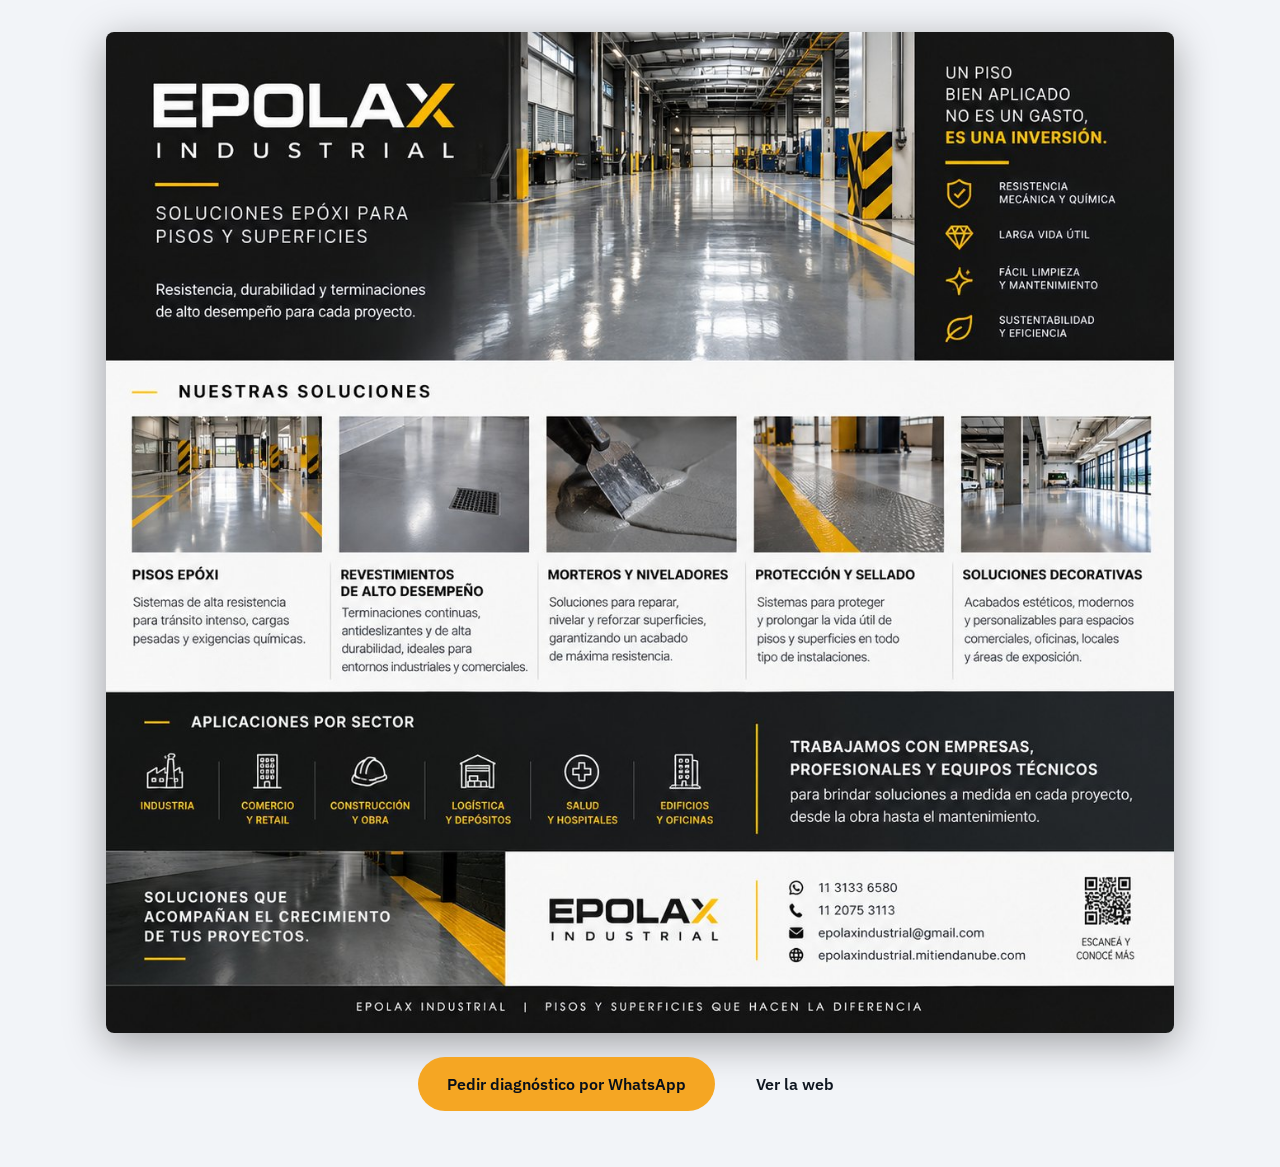
<file: catalogo.html>
<!DOCTYPE html>
<html lang="es">
<head>
<meta charset="UTF-8">
<meta name="viewport" content="width=device-width, initial-scale=1.0">
<title>Catálogo industrial | Epolax Industrial</title>
<meta name="description" content="Soluciones epoxi para pisos y superficies industriales: pisos epoxi, revestimientos, morteros, protección y sellado. Pedí un diagnóstico sin cargo.">
<link rel="canonical" href="https://epolaxindustrial.netlify.app/catalogo.html">
<link rel="icon" type="image/svg+xml" href="favicon.svg">
<meta property="og:type" content="website">
<meta property="og:site_name" content="Epolax Industrial">
<meta property="og:title" content="Catálogo industrial | Epolax Industrial">
<meta property="og:description" content="Pisos y superficies que hacen la diferencia.">
<meta property="og:url" content="https://epolaxindustrial.netlify.app/catalogo.html">
<meta property="og:image" content="https://epolaxindustrial.netlify.app/img/brochure-epolax.jpg">
<link rel="preconnect" href="https://fonts.googleapis.com">
<link rel="preconnect" href="https://fonts.gstatic.com" crossorigin>
<link href="https://fonts.googleapis.com/css2?family=Big+Shoulders+Display:wght@700;800;900&family=IBM+Plex+Sans:wght@400;500;600&display=swap" rel="stylesheet">
<link rel="stylesheet" href="css/style.css">
<style>
  .brochure{max-width:1100px;margin:0 auto;padding:32px 16px 56px;display:grid;gap:24px;justify-items:center}
  .brochure img{width:100%;height:auto;border-radius:8px;box-shadow:0 10px 40px rgba(0,0,0,.35)}
  .brochure__cta{display:flex;flex-wrap:wrap;gap:12px;justify-content:center}
</style>
</head>
<body>
<main class="brochure">
  <img src="img/brochure-epolax.jpg" width="1295" height="1214" alt="Brochure Epolax Industrial: soluciones epoxi para pisos y superficies. Pisos epoxi, revestimientos de alto desempeño, morteros y niveladores, protección y sellado, soluciones decorativas. WhatsApp 11 3133-6580.">
  <div class="brochure__cta">
    <a href="https://wa.me/5491131336580?text=Hola%2C%20vi%20el%20cat%C3%A1logo%20y%20quiero%20un%20diagn%C3%B3stico%20de%20mi%20piso" target="_blank" rel="noopener" class="btn btn--accent btn--lg">Pedir diagnóstico por WhatsApp</a>
    <a href="index.html" class="btn btn--lg">Ver la web</a>
  </div>
</main>
</body>
</html>
</file>
<file: css/style.css>
/* ---------- Tokens ---------- */
:root{
  --navy-950:#080f1a;
  --navy-900:#0c1826;
  --navy-800:#111f33;
  --navy-700:#182b45;
  --paper:#f2f4f8;
  --paper-2:#e7eaf1;
  --white:#ffffff;
  --ink:#0f1620;
  --ink-muted:#5a6577;
  --line:#e1e5ec;
  --amber:#f5a623;
  --amber-dark:#d68b12;
  --amber-deep:#8a5209;
  --amber-soft:rgba(245,166,35,0.14);
  --on-dark-muted:rgba(255,255,255,0.68);
  --radius-card:18px;
  --radius-img:14px;
  --shadow-soft:0 20px 50px -20px rgba(8,15,26,0.35);
  --ease:cubic-bezier(.16,1,.3,1);
}

*{box-sizing:border-box;}
html{scroll-behavior:smooth;}
body{
  margin:0;
  font-family:'IBM Plex Sans',system-ui,sans-serif;
  background:var(--paper);
  color:var(--ink);
  overflow-x:hidden;
  width:100%;
}
img{max-width:100%;display:block;}
a{color:inherit;text-decoration:none;}
h1,h2,h3{font-family:'Big Shoulders Display',system-ui,sans-serif;font-weight:800;margin:0;line-height:1.02;text-transform:uppercase;letter-spacing:-.01em;}
p{margin:0;}
.container{max-width:1240px;margin:0 auto;padding:0 24px;}

.grain{
  position:fixed;inset:0;pointer-events:none;z-index:9999;opacity:.03;
  background-image:url("data:image/svg+xml,%3Csvg xmlns='http://www.w3.org/2000/svg' width='120' height='120'%3E%3Cfilter id='n'%3E%3CfeTurbulence type='fractalNoise' baseFrequency='0.9' numOctaves='2' stitchTiles='stitch'/%3E%3C/filter%3E%3Crect width='100%25' height='100%25' filter='url(%23n)'/%3E%3C/svg%3E");
}

.eyebrow{
  font-family:'IBM Plex Sans',sans-serif;
  font-size:12.5px;
  font-weight:600;
  letter-spacing:.18em;
  text-transform:uppercase;
  color:var(--amber-dark);
  margin:0 0 16px;
}
.eyebrow--light{color:var(--amber);}
.eyebrow--dark{color:var(--amber-deep);}

/* ---------- Buttons ---------- */
.btn{
  display:inline-flex;align-items:center;gap:8px;
  padding:12px 22px;border-radius:999px;
  font-weight:600;font-size:14.5px;white-space:nowrap;
  border:1px solid transparent;
  transition:transform .25s var(--ease),box-shadow .25s var(--ease),background .25s var(--ease);
}
.btn i{font-size:18px;}
.btn:active{transform:scale(.97);}
.btn--accent{background:var(--amber);color:var(--navy-950);}
.btn--accent:hover{background:var(--amber-dark);box-shadow:0 10px 30px -8px rgba(245,166,35,.55);transform:translateY(-2px);}
.btn--ghost{background:transparent;color:var(--white);border-color:rgba(255,255,255,.25);}
.btn--ghost:hover{border-color:rgba(255,255,255,.6);}
.btn--outline{background:transparent;border-color:rgba(255,255,255,.32);color:var(--white);}
.btn--outline:hover{border-color:rgba(255,255,255,.75);background:rgba(255,255,255,.06);transform:translateY(-2px);}
.btn--outline-dark{background:transparent;border-color:var(--line);color:var(--ink);padding:10px 18px;font-size:13.5px;}
.btn--outline-dark:hover{border-color:var(--ink);background:var(--paper-2);transform:translateY(-2px);}
.btn--lg{padding:16px 28px;font-size:15.5px;}

/* ---------- Nav ---------- */
.nav{
  position:fixed;top:0;left:0;right:0;z-index:100;
  padding:16px 0;
  transition:background .35s var(--ease),box-shadow .35s var(--ease);
}
.nav.is-scrolled{background:rgba(8,15,26,.82);backdrop-filter:blur(14px);padding:10px 0;box-shadow:0 10px 30px -15px rgba(0,0,0,.5);}
.nav__inner{
  max-width:1240px;margin:0 auto;padding:0 24px;
  display:flex;align-items:center;justify-content:space-between;gap:24px;height:44px;
}
.nav__logo{height:34px;width:auto;}
.nav__links{display:flex;gap:32px;flex:1;justify-content:center;}
.nav__links a{color:var(--white);font-size:14.5px;font-weight:500;opacity:.85;transition:opacity .2s;}
.nav__links a:hover{opacity:1;}
.nav__cta{display:flex;align-items:center;gap:12px;}
.nav__burger{display:none;background:none;border:0;color:var(--white);font-size:26px;cursor:pointer;}
.nav__mobile{
  display:none;flex-direction:column;gap:2px;
  background:var(--navy-900);padding:8px 24px 20px;
}
.nav__mobile a{color:var(--white);padding:12px 0;font-size:15px;border-bottom:1px solid rgba(255,255,255,.08);}
.nav__mobile a.accent-text{color:var(--amber);}
.nav__mobile.is-open{display:flex;}

@media (max-width:900px){
  .nav__links,.nav__cta{display:none;}
  .nav__burger{display:block;}
}

/* ---------- Hero ---------- */
.hero{
  position:relative;
  min-height:100dvh;
  display:flex;flex-direction:column;align-items:center;justify-content:center;
  background:var(--navy-950);
  overflow:hidden;
  padding:120px 24px 80px;
}
.hero__media{position:absolute;inset:0;}
.hero__img{width:100%;height:100%;object-fit:cover;opacity:.32;transform:scale(1.1);}
.hero__scrim{
  position:absolute;inset:0;
  background:
    radial-gradient(60% 50% at 50% 30%, rgba(8,15,26,0) 0%, rgba(8,15,26,.75) 60%, var(--navy-950) 100%),
    linear-gradient(180deg, rgba(8,15,26,.55) 0%, var(--navy-950) 92%);
}
.hero__glow{position:absolute;border-radius:50%;filter:blur(90px);pointer-events:none;}
.hero__glow--a{width:520px;height:520px;background:rgba(245,166,35,.22);top:-160px;left:-120px;}
.hero__glow--b{width:420px;height:420px;background:rgba(30,80,140,.35);bottom:-120px;right:-100px;}
.hero__content{position:relative;z-index:2;max-width:920px;text-align:center;}
.hero__title{
  font-size:clamp(2.6rem,6vw,4.6rem);
  font-weight:700;
  color:var(--white);
  letter-spacing:-.01em;
}
.hero__title .line{display:block;overflow:hidden;}
.hero__title em{font-style:normal;color:var(--amber);}
.hero__sub{
  margin:26px auto 0;max-width:560px;
  color:var(--on-dark-muted);font-size:17px;line-height:1.6;
}
.hero__ctas{margin-top:38px;display:flex;gap:16px;justify-content:center;flex-wrap:wrap;}
.hero__scroll-hint{
  position:absolute;bottom:32px;left:50%;transform:translateX(-50%);
  display:flex;flex-direction:column;align-items:center;gap:6px;
  color:var(--on-dark-muted);font-size:11px;letter-spacing:.1em;text-transform:uppercase;
  animation:bob 2.4s ease-in-out infinite;
}
.hero__scroll-hint i{font-size:20px;}
@keyframes bob{0%,100%{transform:translate(-50%,0);}50%{transform:translate(-50%,8px);}}

/* ---------- Marquee ---------- */
.marquee{
  background:var(--navy-900);
  overflow:hidden;padding:22px 0;
  border-top:1px solid rgba(255,255,255,.06);
  border-bottom:1px solid rgba(255,255,255,.06);
}
.marquee__track{
  display:flex;align-items:center;gap:28px;width:max-content;
  animation:scroll-left 32s linear infinite;
}
.marquee__track span{
  font-family:'Big Shoulders Display',sans-serif;font-weight:800;
  font-size:16px;letter-spacing:.1em;color:var(--on-dark-muted);white-space:nowrap;
}
.marquee__track i{color:var(--amber);font-size:8px;}
@keyframes scroll-left{from{transform:translateX(0);}to{transform:translateX(-50%);}}

/* ---------- Sections ---------- */
.section{padding:120px 0;}
.section__title{
  font-size:clamp(1.9rem,3.4vw,2.7rem);
  font-weight:700;max-width:720px;
}
.section__lead{
  margin-top:18px;max-width:560px;color:var(--ink-muted);font-size:16.5px;line-height:1.65;
}

/* ---------- Bento ---------- */
.bento{
  margin-top:56px;
  display:grid;
  grid-template-columns:repeat(4,1fr);
  grid-auto-rows:220px;
  gap:16px;
  grid-auto-flow:dense;
}
.bento__card{
  position:relative;border-radius:var(--radius-card);overflow:hidden;
  background:var(--navy-900);
  box-shadow:var(--shadow-soft);
  border:0;padding:0;width:100%;text-align:left;font:inherit;color:inherit;cursor:pointer;
  -webkit-tap-highlight-color:transparent;
}
.bento__card:focus-visible{outline:2px solid var(--amber);outline-offset:3px;}
.bento__card img{
  position:absolute;inset:0;width:100%;height:100%;object-fit:cover;
  transition:transform .8s var(--ease),filter .5s;
  filter:brightness(.75) saturate(1.05);
}
.bento__card:hover img{transform:scale(1.08);filter:brightness(.55) saturate(1.1);}
.bento__card::after{
  content:"";position:absolute;inset:0;
  background:linear-gradient(180deg,rgba(8,15,26,0) 35%,rgba(8,15,26,.85) 100%);
}
.bento__label{position:relative;z-index:2;margin-top:auto;padding:22px;color:var(--white);}
.bento__label h3{font-size:19px;font-weight:600;}
.bento__label p{margin-top:8px;font-size:13.5px;color:var(--on-dark-muted);max-width:280px;}
.bento__card{display:flex;flex-direction:column;}
.bento__card--big{grid-column:span 2;grid-row:span 2;}
.bento__card--wide{grid-column:span 4;grid-row:span 1;}
.bento__card--big .bento__label h3{font-size:26px;}
.bento__tag{
  position:absolute;top:18px;left:18px;z-index:2;
  background:var(--amber);color:var(--navy-950);
  font-size:11px;font-weight:700;letter-spacing:.08em;text-transform:uppercase;
  padding:6px 12px;border-radius:999px;
}

@media (max-width:900px){
  .bento{grid-template-columns:1fr;grid-auto-rows:260px;}
  .bento__card--big,.bento__card--wide{grid-column:span 1;grid-row:span 1;}
  .bento__card--big{grid-row:span 1;min-height:320px;}
}

.section__more{margin-top:44px;text-align:center;}

/* ---------- Epoxi Cristal pinned stack ---------- */
.cristal{position:relative;}
.cristal__pin{
  position:relative;height:100vh;overflow:hidden;
  background:var(--navy-950);
  display:flex;align-items:center;justify-content:center;
}
.cristal__bg{
  position:absolute;inset:0;
  background:
    radial-gradient(45% 60% at 25% 30%, rgba(245,166,35,.16), transparent 65%),
    radial-gradient(55% 60% at 80% 75%, rgba(40,110,180,.22), transparent 65%),
    var(--navy-950);
}
.cristal__intro,.cristal__panel{
  position:absolute;inset:0;
  display:flex;flex-direction:column;align-items:center;justify-content:center;
  text-align:center;padding:56px 24px;color:var(--white);
}
.cristal__intro h2{font-size:clamp(1.9rem,4vw,3.1rem);font-weight:700;max-width:820px;}
.cristal__panel{opacity:0;}
.cristal__index{
  font-family:'Big Shoulders Display',sans-serif;color:var(--amber);
  font-size:20px;letter-spacing:.15em;margin-bottom:18px;font-weight:800;
}
.cristal__panel h3{font-size:clamp(2rem,5vw,3.6rem);font-weight:700;}
.cristal__panel p{margin-top:18px;max-width:460px;color:var(--on-dark-muted);font-size:16.5px;line-height:1.6;}

/* ---------- Benefits ---------- */
.benefits{
  margin-top:56px;
  display:grid;grid-template-columns:repeat(5,1fr);gap:1px;
  background:var(--line);border:1px solid var(--line);border-radius:var(--radius-card);overflow:hidden;
}
.benefit{background:var(--white);padding:34px 24px;}
.benefit i{font-size:26px;color:var(--amber-dark);}
.benefit h3{margin-top:16px;font-size:16px;font-weight:600;}
.benefit p{margin-top:8px;font-size:13.5px;color:var(--ink-muted);line-height:1.5;}
@media (max-width:1024px){.benefits{grid-template-columns:repeat(2,1fr);}}
@media (max-width:560px){.benefits{grid-template-columns:1fr;}}

/* ---------- Gallery horizontal pan ---------- */
.gallery{background:var(--navy-900);}
.gallery__pin{position:relative;height:100vh;overflow:hidden;display:flex;flex-direction:column;justify-content:center;padding:48px 0;}
.gallery__head{padding:0 24px;margin-bottom:40px;color:var(--white);}
.gallery__head h2{font-size:clamp(1.8rem,3.6vw,2.6rem);font-weight:700;margin-top:12px;}
.gallery__track{display:flex;gap:24px;padding:0 24px;width:max-content;}
.gallery__item{
  position:relative;flex:0 0 auto;width:min(72vw,360px);height:46vh;
  border-radius:var(--radius-card);overflow:hidden;background:var(--navy-800);
}
.gallery__item img{width:100%;height:100%;object-fit:cover;filter:brightness(.85);}
.gallery__item figcaption{
  position:absolute;left:0;right:0;bottom:0;padding:16px 18px;
  background:linear-gradient(180deg,transparent,rgba(8,15,26,.9));
  color:var(--white);font-size:14px;font-weight:500;
}

/* ---------- CTA band ---------- */
.cta-band{background:var(--navy-950);padding:110px 0;position:relative;overflow:hidden;}
.cta-band::before{
  content:"";position:absolute;inset:0;
  background:radial-gradient(60% 80% at 50% 0%, rgba(245,166,35,.12), transparent 70%);
}
.cta-band__inner{position:relative;text-align:center;}
.cta-band h2{font-size:clamp(2rem,4vw,3rem);color:var(--white);font-weight:700;max-width:640px;margin:0 auto;}
.cta-band p{margin:20px auto 0;max-width:480px;color:var(--on-dark-muted);font-size:16.5px;}
.cta-band__actions{margin-top:38px;display:flex;gap:16px;justify-content:center;flex-wrap:wrap;}

/* ---------- Footer ---------- */
.footer{background:var(--navy-900);color:var(--white);padding:64px 0 0;}
.footer__inner{display:flex;flex-wrap:wrap;gap:40px;justify-content:space-between;padding-bottom:40px;border-bottom:1px solid rgba(255,255,255,.08);}
.footer__brand img{height:32px;margin-bottom:14px;}
.footer__brand p{color:var(--on-dark-muted);font-size:14px;max-width:280px;line-height:1.5;}
.footer__links{display:flex;flex-direction:column;gap:12px;font-size:14.5px;}
.footer__links a{opacity:.85;}
.footer__links a:hover{opacity:1;}
.footer__social{display:flex;gap:14px;align-items:flex-start;}
.footer__social a{
  width:40px;height:40px;border-radius:50%;border:1px solid rgba(255,255,255,.2);
  display:flex;align-items:center;justify-content:center;font-size:18px;
  transition:background .2s,transform .2s;
}
.footer__social a:hover{background:var(--amber);color:var(--navy-950);transform:translateY(-2px);}
.footer__bottom{padding:22px 24px;text-align:center;font-size:13px;color:var(--on-dark-muted);}

/* ---------- Floating WhatsApp ---------- */
.floating-wa{
  position:fixed;bottom:24px;right:24px;z-index:90;
  width:58px;height:58px;border-radius:50%;
  background:#25D366;color:#fff;font-size:28px;
  display:flex;align-items:center;justify-content:center;
  box-shadow:0 12px 30px -8px rgba(37,211,102,.6);
  transition:transform .25s var(--ease);
}
.floating-wa:hover{transform:scale(1.08);}

/* ---------- Reveal base state ---------- */
[data-reveal]{opacity:0;transform:translateY(28px);}

/* ---------- Product modal (ficha técnica) ---------- */
body.modal-open{overflow:hidden;}
.modal{
  position:fixed;inset:0;z-index:200;
  display:flex;align-items:center;justify-content:center;padding:24px;
  visibility:hidden;opacity:0;
  transition:opacity .3s var(--ease),visibility 0s linear .3s;
}
.modal.is-open{visibility:visible;opacity:1;transition:opacity .3s var(--ease);}
.modal__backdrop{position:absolute;inset:0;background:rgba(8,15,26,.72);backdrop-filter:blur(4px);}
.modal__dialog{
  position:relative;background:var(--white);color:var(--ink);
  border-radius:22px;width:100%;max-width:800px;max-height:88vh;overflow:auto;
  display:grid;grid-template-columns:1fr;
  box-shadow:0 30px 80px -20px rgba(0,0,0,.5);
  transform:translateY(24px) scale(.97);
  transition:transform .35s var(--ease);
}
.modal.is-open .modal__dialog{transform:translateY(0) scale(1);}
@media (min-width:720px){
  .modal__dialog{grid-template-columns:300px 1fr;}
}
.modal__media{aspect-ratio:4/3;background:var(--paper-2);}
.modal__media img{width:100%;height:100%;object-fit:cover;}
.modal__close{
  position:absolute;top:16px;right:16px;z-index:2;
  width:38px;height:38px;border-radius:50%;
  background:var(--paper);border:0;color:var(--ink);font-size:18px;
  display:flex;align-items:center;justify-content:center;cursor:pointer;
  transition:background .2s,transform .2s;
}
.modal__close:hover{background:var(--paper-2);transform:rotate(90deg);}
.modal__body{padding:36px;}
.modal__body h3{font-size:clamp(1.5rem,3vw,2rem);}
.modal__desc{margin-top:14px;color:var(--ink-muted);font-size:15px;line-height:1.65;}
.modal__features{margin:22px 0 0;padding:0;list-style:none;display:flex;flex-direction:column;gap:10px;}
.modal__features li{display:flex;gap:10px;align-items:flex-start;font-size:14.5px;line-height:1.5;}
.modal__features li i{color:var(--amber-deep);font-size:16px;margin-top:3px;flex-shrink:0;}
.modal__apps{margin-top:22px;display:flex;flex-wrap:wrap;gap:8px;}
.modal__apps span{
  background:var(--paper-2);color:var(--ink-muted);
  font-size:12.5px;font-weight:600;padding:6px 12px;border-radius:999px;
}
.modal__actions{margin-top:28px;}

@media (max-width:640px){
  .section{padding:80px 0;}
  .cta-band{padding:80px 0;}
  .modal__body{padding:26px;}
}

/* ---------- Catalog page ---------- */
.catalog-hero{
  background:var(--navy-950);
  padding:160px 0 90px;
  position:relative;overflow:hidden;
}
.catalog-hero::before{
  content:"";position:absolute;inset:0;
  background:radial-gradient(50% 70% at 20% 0%, rgba(245,166,35,.16), transparent 65%);
}
.catalog-hero .container{position:relative;}
.catalog-hero h1{
  margin-top:16px;color:var(--white);
  font-size:clamp(2.1rem,4.6vw,3.4rem);max-width:820px;
}
.catalog-hero__sub{
  margin-top:22px;max-width:560px;color:var(--on-dark-muted);
  font-size:16px;line-height:1.65;
}
.catalog-section--alt{background:var(--paper-2);}
.catalog-group__title{
  font-size:clamp(1.4rem,2.4vw,1.9rem);margin-bottom:36px;
}
.catalog-grid{
  display:grid;grid-template-columns:repeat(auto-fill,minmax(260px,1fr));gap:24px;
}
.product-card{
  background:var(--white);border-radius:var(--radius-card);overflow:hidden;
  box-shadow:var(--shadow-soft);display:flex;flex-direction:column;
}
.product-card__media{display:block;aspect-ratio:4/3;overflow:hidden;background:var(--paper-2);}
.product-card__media img{width:100%;height:100%;object-fit:cover;transition:transform .6s var(--ease);}
.product-card:hover .product-card__media img{transform:scale(1.06);}
.product-card__body{padding:20px;display:flex;flex-direction:column;gap:8px;flex:1;}
.product-card__body h3{font-size:16.5px;line-height:1.15;}
.product-card__body p{color:var(--ink-muted);font-size:13px;line-height:1.5;flex:1;}
.product-card__body .btn{margin-top:12px;align-self:flex-start;}

@media (max-width:640px){
  .catalog-hero{padding:130px 0 60px;}
}

/* ---------- Contact form ---------- */
.contact-form__wrap{
  display:grid;grid-template-columns:1fr;gap:48px;
}
@media (min-width:900px){
  .contact-form__wrap{grid-template-columns:.85fr 1fr;align-items:start;}
}
.contact-form__intro .section__title{max-width:420px;}
.contact-form__intro .section__lead{max-width:420px;}
.contact-form{
  background:var(--white);border-radius:var(--radius-card);
  box-shadow:var(--shadow-soft);padding:32px;
  display:flex;flex-direction:column;gap:20px;
}
.contact-form__honeypot{position:absolute;left:-9999px;width:1px;height:1px;overflow:hidden;}
.form-field{display:flex;flex-direction:column;gap:8px;}
.form-field label{font-size:13.5px;font-weight:600;color:var(--ink);}
.form-field input,.form-field textarea{
  font:inherit;font-size:15px;color:var(--ink);
  border:1px solid var(--line);border-radius:10px;
  padding:12px 14px;background:var(--paper);
  transition:border-color .2s,background .2s;
  resize:vertical;
}
.form-field input:focus,.form-field textarea:focus{
  outline:none;border-color:var(--amber-dark);background:var(--white);
}
.form-field input::placeholder,.form-field textarea::placeholder{color:var(--ink-muted);}
.contact-form .btn{align-self:flex-start;}

/* ---------- Thank-you page ---------- */
.thanks{
  min-height:100dvh;display:flex;align-items:center;justify-content:center;
  background:var(--navy-950);position:relative;overflow:hidden;padding:100px 24px;
}
.thanks::before{
  content:"";position:absolute;inset:0;
  background:radial-gradient(55% 60% at 50% 20%, rgba(245,166,35,.16), transparent 65%);
}
.thanks__inner{position:relative;text-align:center;max-width:560px;}
.thanks__icon{font-size:52px;color:var(--amber);}
.thanks__inner h1{margin-top:14px;color:var(--white);font-size:clamp(2rem,4.4vw,2.8rem);}
.thanks__sub{margin-top:18px;color:var(--on-dark-muted);font-size:16px;line-height:1.65;}
.thanks__actions{margin-top:34px;display:flex;gap:16px;justify-content:center;flex-wrap:wrap;}
</file>
